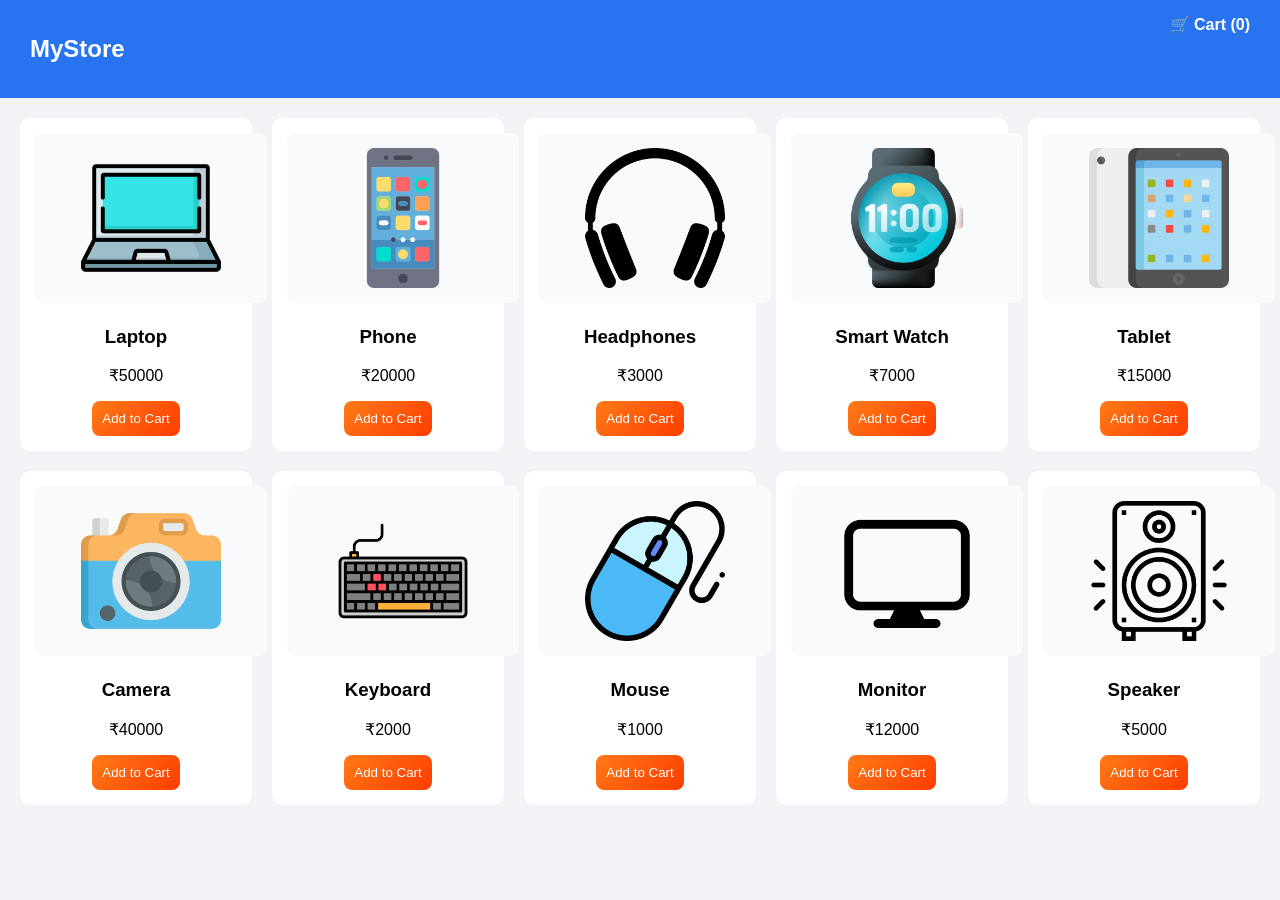
<file: index.html>
<!DOCTYPE html>
<html>
<head>
  <title>MyStore</title>
  <link rel="stylesheet" href="style.css">
</head>
<body>

<header>
  <h2>MyStore</h2>
  <a href="cart.html" class="cart-link">
    🛒 Cart (<span id="cartCount">0</span>)
  </a>
</header>

<div class="products" id="products"></div>

<script src="script.js"></script>
</body>
</html>
</file>
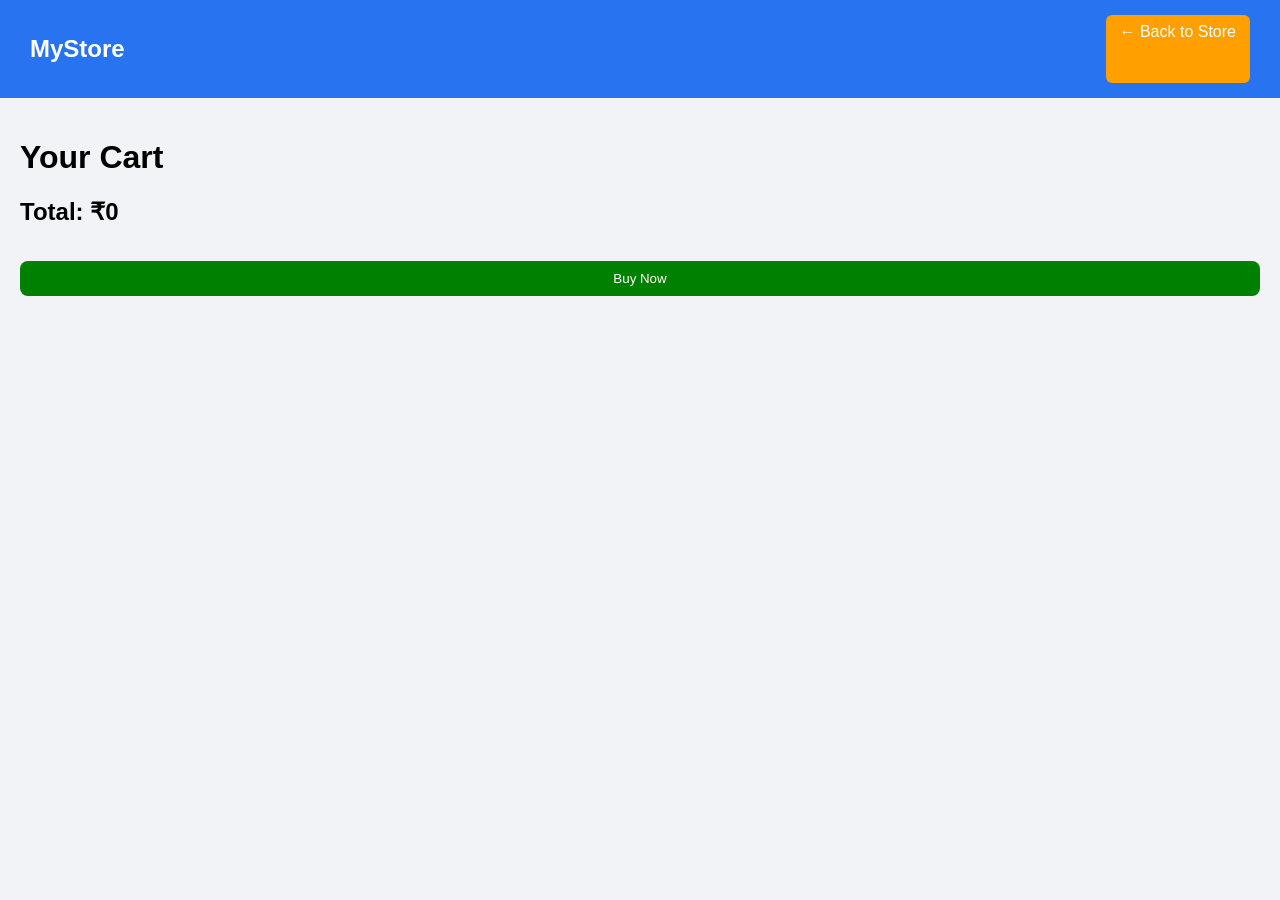
<file: cart.html>
<!DOCTYPE html>
<html>
<head>
  <title>Cart</title>
  <link rel="stylesheet" href="style.css">
</head>
<body>

<header>
  <h2>MyStore</h2>
  <a href="index.html" class="back-btn">← Back to Store</a>
</header>

<div class="cart-page">
  <h1>Your Cart</h1>
  <ul id="cartItems"></ul>
  <h2 id="total">Total: ₹0</h2>

  <button class="buy-btn" onclick="buyNow()">Buy Now</button>
</div>

<!-- POPUP -->
<div id="popup" class="popup">
  <div class="popup-content">
    <h1>Thank You! 🎉</h1>
    <p>Your order has been placed successfully.</p>
    <button onclick="closePopup()">Close</button>
  </div>
</div>

<script src="script.js"></script>
</body>
</html>
</file>
<file: style.css>
body {
  font-family: 'Poppins', sans-serif;
  background: #f1f3f6;
  margin: 0;
}

/* HEADER */
header {
  background: #2874f0;
  color: white;
  padding: 15px 30px;
  display: flex;
  justify-content: space-between;
}

.cart-link {
  color: white;
  text-decoration: none;
  font-weight: bold;
}

/* BACK BUTTON */
.back-btn {
  background: #ff9f00;
  color: white;
  padding: 8px 14px;
  border-radius: 6px;
  text-decoration: none;
}

/* PRODUCTS */
.products {
  display: grid;
  grid-template-columns: repeat(auto-fit, minmax(220px, 1fr));
  gap: 20px;
  padding: 20px;
}

.product {
  background: white;
  padding: 15px;
  border-radius: 10px;
  text-align: center;
}

.product img {
  width: 100%;
  height: 150px;
  object-fit: contain;
}

/* BUTTON */
button {
  background: linear-gradient(135deg, #ff7a18, #ff3d00);
  color: white;
  border: none;
  padding: 10px;
  border-radius: 8px;
  cursor: pointer;
}

button:hover {
  transform: scale(1.05);
}

/* CART */
.cart-page {
  padding: 20px;
}

.cart-page li {
  background: white;
  margin: 10px 0;
  padding: 10px;
  border-radius: 8px;
  display: flex;
  justify-content: space-between;
}

/* ACTIONS */
.actions button {
  margin-left: 5px;
  font-size: 12px;
}

.remove {
  background: red;
}

.qty {
  background: green;
}

/* BUY */
.buy-btn {
  background: green;
  width: 100%;
  margin-top: 15px;
}

/* POPUP */
.popup {
  position: fixed;
  top: 0;
  left: 0;
  width: 100%;
  height: 100%;
  background: rgba(0,0,0,0.6);
  display: none;
  justify-content: center;
  align-items: center;
}

.popup-content {
  background: white;
  padding: 40px;
  border-radius: 12px;
  text-align: center;
}
.product img {
  width: 100%;
  height: 140px;
  object-fit: contain;
  padding: 15px;
  background: #f9fafb;
  border-radius: 8px;
}
</file>
